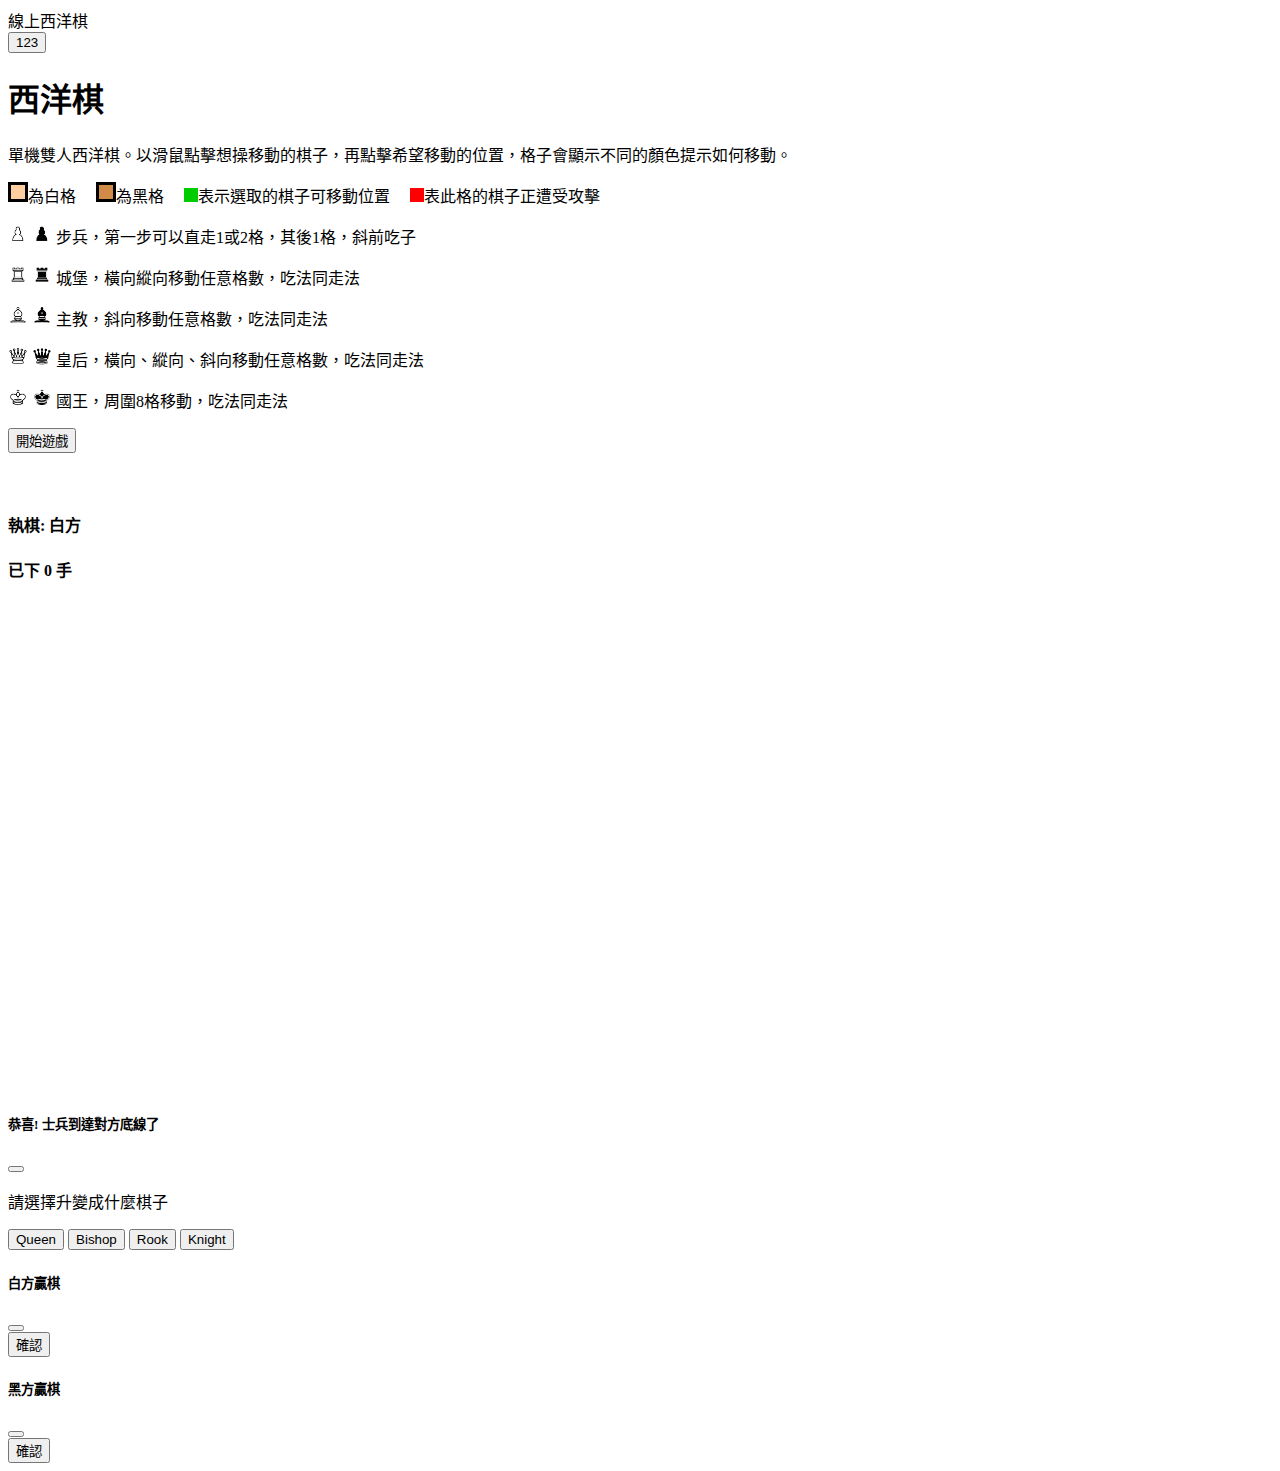
<file: final/index.html>
<!doctype html>
<html lang="zh-TW">

<head>
    <meta charset="utf-8">
    <meta name="viewport" content="width=device-width, initial-scale=1">
    <meta name="description" content="">
    <meta name="author" content="Mark Otto, Jacob Thornton, and Bootstrap contributors">
    <meta name="generator" content="Hugo 0.79.0">
    <title>西洋棋</title>

    <link rel="canonical" href="https://getbootstrap.com/docs/5.0/examples/album/">

    <!-- 自己的CSS檔案 -->
    <link rel="stylesheet" href="./CSS/chess.css">

    <!-- Bootstrap core CSS -->
    <link href="https://cdn.jsdelivr.net/npm/bootstrap@5.0.0-beta1/dist/css/bootstrap.min.css" rel="stylesheet"
        integrity="sha384-giJF6kkoqNQ00vy+HMDP7azOuL0xtbfIcaT9wjKHr8RbDVddVHyTfAAsrekwKmP1" crossorigin="anonymous">
</head>

<body>
    <nav class="navber navbar-expand-lg navbar-dark bg-dark">
        <!-- Navbar標題區塊 -->
        <div class="container-fluid">
            <a class="navbar-brand">線上西洋棋</a>
        </div>
        <button class="navbar-toggler" type="button" data-bs-toggle="collapse" data-bs-target="#navbarSupportedContent"
            aria-controls="navbarSupportedContent" aria-expanded="false" aria-label="Toggle navigation">
            <span class="navbar-toggler-icon">123</span>
        </button>
        <!-- 下開式選單，選擇觀看教學、使用一般計算機、使用矩陣計算機 -->
    </nav>

    <!-- 遊戲介紹、開始選單 -->
    <div class="container">
        <!-- 遊戲簡介 -->
        <section class="py-5 my-2 text-center">
            <!-- 遊戲標題及介紹 -->
            <h1>西洋棋</h1>
            <p>單機雙人西洋棋。以滑鼠點擊想操移動的棋子，再點擊希望移動的位置，格子會顯示不同的顏色提示如何移動。</p>
            <!-- 網格顏色解說 -->
            <p>
            <div class="white legend"></div>為白格&emsp;
            <div class="black legend"></div>為黑格&emsp;
            <div class="onmov legend"></div>表示選取的棋子可移動位置&emsp;
            <div class="onatk legend"></div>表此格的棋子正遭受攻擊&emsp;
            </p>
            <!-- 棋子介紹 -->
            <!-- 步兵 Pawn -->
            <p>
            <div class="pawn-white piece"></div>
            <div class="pawn-black piece"></div>
            步兵，第一步可以直走1或2格，其後1格，斜前吃子
            </p>
            <!-- 城堡 Rook -->
            <p>
            <div class="rook-white piece"></div>
            <div class="rook-black piece"></div>
            城堡，橫向縱向移動任意格數，吃法同走法
            </p>
            <!-- 主教 Bishop -->
            <p>
            <div class="bishop-white piece"></div>
            <div class="bishop-black piece"></div>
            主教，斜向移動任意格數，吃法同走法
            </p>
            <!-- 皇后 Queen -->
            <p>
            <div class="queen-white piece"></div>
            <div class="queen-black piece"></div>
            皇后，橫向、縱向、斜向移動任意格數，吃法同走法
            </p>
            <!-- 國王 -->
            <p>
            <div class="king-white piece"></div>
            <div class="king-black piece"></div>
            國王，周圍8格移動，吃法同走法
            </p>
            <!-- 開始按鈕 -->
            <button id="start" class="btn btn-primary my-2">開始遊戲</button>
        </section>
    </div>
    <!-- 空白、設計用 -->
    <div class="space-vertical"></div>
    <!-- 快速跳轉按鈕 -->
    <a href="#game" style="display: none;"></a>
    <!-- 遊戲區域 -->
    <main id="game">
        <div class="container">
            <div class="row">
                <!-- 棋盤顯示位置 -->
                <div id="gameBody" class="container InlineB col-6">
                    <!-- <div class="chess-board">
                        <div class="row">
                            <div id="8a" class="col white chess-grid rook-black"></div>
                            <div id="8b" class="col black chess-grid knight-black"></div>
                            <div id="8c" class="col white chess-grid bishop-black"></div>
                            <div id="8d" class="col black chess-grid king-black"></div>
                            <div id="8e" class="col white chess-grid queen-black"></div>
                            <div id="8f" class="col black chess-grid bishop-black"></div>
                            <div id="8g" class="col white chess-grid knight-black"></div>
                            <div id="8h" class="col black chess-grid rook-black"></div>
                        </div>
                        <div class="row">
                            <div id="7a" class="col black chess-grid pawn-black"></div>
                            <div id="7b" class="col white chess-grid pawn-black"></div>
                            <div id="7c" class="col black chess-grid pawn-black"></div>
                            <div id="7d" class="col white chess-grid pawn-black"></div>
                            <div id="7e" class="col black chess-grid pawn-black"></div>
                            <div id="7f" class="col white chess-grid pawn-black"></div>
                            <div id="7g" class="col black chess-grid pawn-black"></div>
                            <div id="7h" class="col white chess-grid pawn-black"></div>
                        </div>
                        <div class="row">
                            <div id="6a" class="col white chess-grid"></div>
                            <div id="6b" class="col black chess-grid"></div>
                            <div id="6c" class="col white chess-grid"></div>
                            <div id="6d" class="col black chess-grid"></div>
                            <div id="6e" class="col white chess-grid"></div>
                            <div id="6f" class="col black chess-grid"></div>
                            <div id="6g" class="col white chess-grid"></div>
                            <div id="6h" class="col black chess-grid"></div>
                        </div>
                        <div class="row">
                            <div id="5a" class="col black chess-grid"></div>
                            <div id="5b" class="col white chess-grid"></div>
                            <div id="5c" class="col black chess-grid"></div>
                            <div id="5d" class="col white chess-grid"></div>
                            <div id="5e" class="col black chess-grid"></div>
                            <div id="5f" class="col white chess-grid"></div>
                            <div id="5g" class="col black chess-grid"></div>
                            <div id="5h" class="col white chess-grid"></div>
                        </div>
                        <div class="row">
                            <div id="4a" class="col white chess-grid"></div>
                            <div id="4b" class="col black chess-grid"></div>
                            <div id="4c" class="col white chess-grid"></div>
                            <div id="4d" class="col black chess-grid"></div>
                            <div id="4e" class="col white chess-grid"></div>
                            <div id="4f" class="col black chess-grid"></div>
                            <div id="4g" class="col white chess-grid"></div>
                            <div id="4h" class="col black chess-grid"></div>
                        </div>
                        <div class="row">
                            <div id="3a" class="col black chess-grid"></div>
                            <div id="3b" class="col white chess-grid"></div>
                            <div id="3c" class="col black chess-grid"></div>
                            <div id="3d" class="col white chess-grid"></div>
                            <div id="3e" class="col black chess-grid"></div>
                            <div id="3f" class="col white chess-grid"></div>
                            <div id="3g" class="col black chess-grid"></div>
                            <div id="3h" class="col white chess-grid"></div>
                        </div>
                        <div class="row">
                            <div id="2a" class="col white chess-grid pawn-white"></div>
                            <div id="2b" class="col black chess-grid pawn-white"></div>
                            <div id="2c" class="col white chess-grid pawn-white"></div>
                            <div id="2d" class="col black chess-grid pawn-white"></div>
                            <div id="2e" class="col white chess-grid pawn-white"></div>
                            <div id="2f" class="col black chess-grid pawn-white"></div>
                            <div id="2g" class="col white chess-grid pawn-white"></div>
                            <div id="2h" class="col black chess-grid pawn-white"></div>
                        </div>
                        <div class="row">
                            <div id="1a" class="col black chess-grid rook-white"></div>
                            <div id="1b" class="col white chess-grid knight-white"></div>
                            <div id="1c" class="col black chess-grid bishop-white"></div>
                            <div id="1d" class="col white chess-grid queen-white"></div>
                            <div id="1e" class="col black chess-grid king-white"></div>
                            <div id="1f" class="col white chess-grid bishop-white"></div>
                            <div id="1g" class="col black chess-grid knight-white"></div>
                            <div id="1h" class="col white chess-grid rook-white"></div>
                        </div>
                    </div> -->
                </div>
                <!-- 棋局資訊顯示位置 -->
                <div class="col-1"></div>
                <div class="col-5">
                    <div class="container">
                        <!-- 顯示當前的執棋方、棋局的第幾手 -->
                        <div class="row" style="height: 75px;">
                            <h4>執棋: <span id="turn"></span></h4>
                            <h4>已下<span id="step"> 0 </span>手</h4>
                            <h4></h4>
                        </div>
                        <!-- 顯示棋譜 -->
                        <div id="ChessRecord" class="row record">
                        </div>
                    </div>
                </div>
            </div>
        </div>
        <!-- 空白，設計用 -->
        <div class="container">
            <div class="row space-vertical"></div>
            <div class="row space-vertical"></div>
            <div class="row space-vertical"></div>
            <div class="row space-vertical"></div>
            <div class="row space-vertical"></div>
        </div>
    </main>
    <!-- jQuery -->
    <script src="https://ajax.googleapis.com/ajax/libs/jquery/3.5.1/jquery.min.js"></script>
    <!-- Bootstrap -->
    <script src="https://cdn.jsdelivr.net/npm/bootstrap@5.0.0-beta1/dist/js/bootstrap.bundle.min.js"
        integrity="sha384-ygbV9kiqUc6oa4msXn9868pTtWMgiQaeYH7/t7LECLbyPA2x65Kgf80OJFdroafW" crossorigin="anonymous">
        </script>
    <!-- 自己寫的js -->
    <script src="./JS/main.js"></script>
    <script src="./JS/utils/chess.js"></script>
    <!-- 跳出視窗 -->
    <!-- 升變選擇 -->
    <div class="modal fade" id="promotion" tabindex="-1" aria-labelledby="staticBackdropLabel" aria-hidden="true">
        <div class="modal-dialog">
            <div class="modal-content">
                <div class="modal-header">
                    <h5 class="modal-title" id="staticBackdropLabel">恭喜! 士兵到達對方底線了</h5>
                    <button type="button" class="btn-close" data-bs-dismiss="modal" aria-label="Close"></button>
                </div>
                <div class="modal-body">
                    <p>請選擇升變成什麼棋子</p>
                </div>
                <div class="modal-footer">
                    <button id="QueenPromote" type="button" class="btn btn-primary"
                        data-bs-dismiss="modal">Queen</button>
                    <button id="BishopPromote" type="button" class="btn btn-primary"
                        data-bs-dismiss="modal">Bishop</button>
                    <button id="RookPromote" type="button" class="btn btn-primary" data-bs-dismiss="modal">Rook</button>
                    <button id="KnightPromote" type="button" class="btn btn-primary"
                        data-bs-dismiss="modal">Knight</button>
                </div>
            </div>
        </div>
    </div>
    <!-- 白方獲勝資訊 -->
    <div class="modal fade" id="WIN_white" tabindex="-1" aria-labelledby="staticBackdropLabel" aria-hidden="true">
        <div class="modal-dialog">
            <div class="modal-content">
                <div class="modal-header">
                    <h5 class="modal-title" id="staticBackdropLabel">白方贏棋</h5>
                    <button type="button" class="btn-close" data-bs-dismiss="modal" aria-label="Close"></button>
                </div>
                <div class="modal-footer">
                    <button type="button" class="btn btn-success" data-bs-dismiss="modal">確認</button>
                </div>
            </div>
        </div>
    </div>
    <!-- 黑方獲勝資訊 -->
    <div class="modal fade" id="WIN_black" tabindex="-1" aria-labelledby="staticBackdropLabel" aria-hidden="true">
        <div class="modal-dialog">
            <div class="modal-content">
                <div class="modal-header">
                    <h5 class="modal-title" id="staticBackdropLabel">黑方贏棋</h5>
                    <button type="button" class="btn-close" data-bs-dismiss="modal" aria-label="Close"></button>
                </div>
                <div class="modal-footer">
                    <button type="button" class="btn btn-success" data-bs-dismiss="modal">確認</button>
                </div>
            </div>
        </div>
    </div>
</body>

</html>
</file>
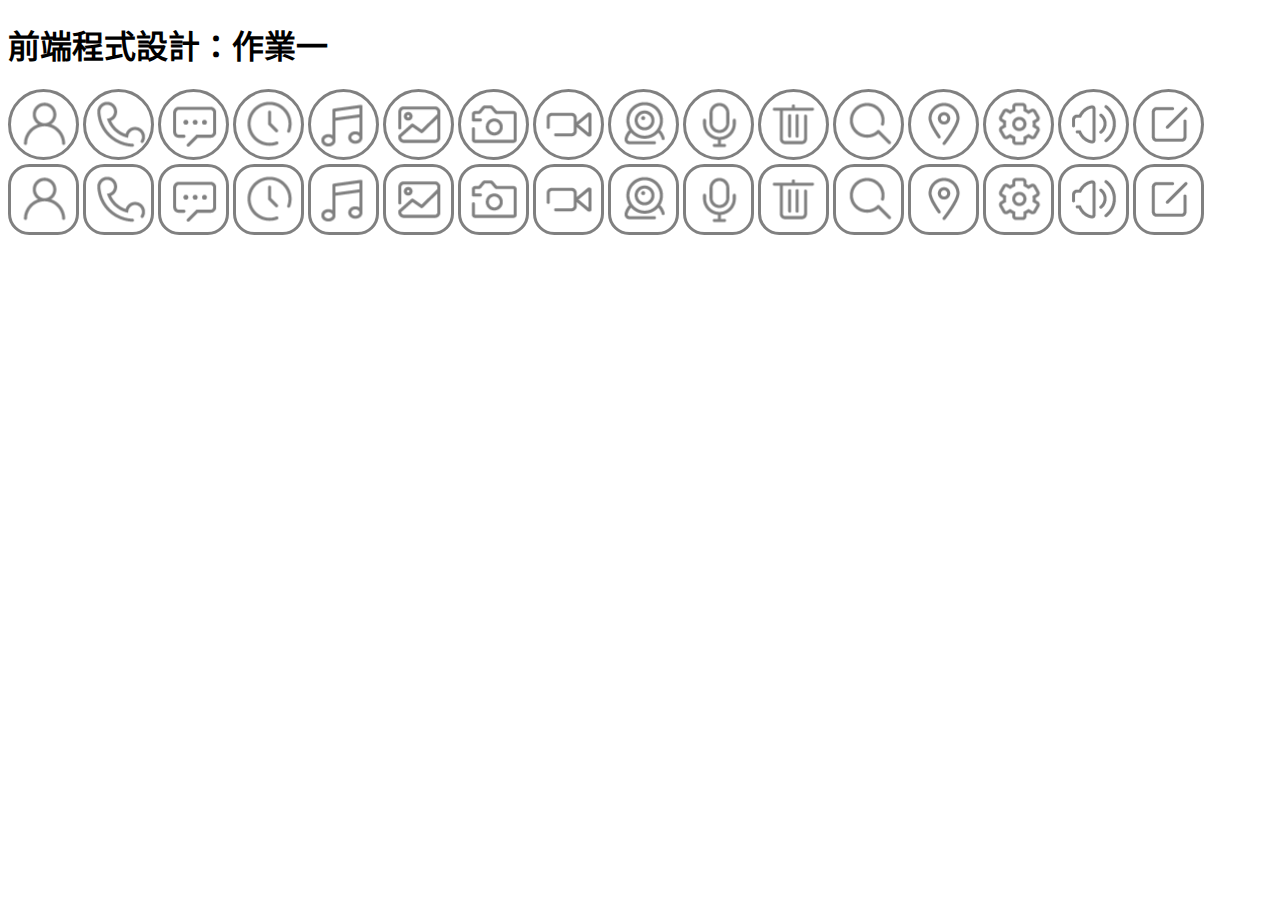
<file: 109-1Frontend/HW1/index.html>
<!DOCTYPE html>
<html lang="zh-TW">

<head>
    <meta charset="UTF-8">
    <meta name="viewport" content="width=device-width, initial-scale=1.0">
    <title>前端程式設計：作業一</title>
    <link rel="stylesheet" href="./css/icon.css">
</head>

<body>
    <h1>前端程式設計：作業一</h1>
    <div class="i i-person circle"></div>
    <div class="i i-phone circle"></div>
    <div class="i i-message circle"></div>
    <div class="i i-clock circle"></div>
    <div class="i i-music circle"></div>
    <div class="i i-photo circle"></div>
    <div class="i i-photocamera circle"></div>
    <div class="i i-videocamera circle"></div>
    <div class="i i-webcam circle"></div>
    <div class="i i-microphone circle"></div>
    <div class="i i-trashcan circle"></div>
    <div class="i i-find circle"></div>
    <div class="i i-location circle"></div>
    <div class="i i-setting circle"></div>
    <div class="i i-speaker circle"></div>
    <div class="i i-note circle"></div>
    <br>
    <div class="i i-person rounded-rectangle"></div>
    <div class="i i-phone rounded-rectangle"></div>
    <div class="i i-message rounded-rectangle"></div>
    <div class="i i-clock rounded-rectangle"></div>
    <div class="i i-music rounded-rectangle"></div>
    <div class="i i-photo rounded-rectangle"></div>
    <div class="i i-photocamera rounded-rectangle"></div>
    <div class="i i-videocamera rounded-rectangle"></div>
    <div class="i i-webcam rounded-rectangle"></div>
    <div class="i i-microphone rounded-rectangle"></div>
    <div class="i i-trashcan rounded-rectangle"></div>
    <div class="i i-find rounded-rectangle"></div>
    <div class="i i-location rounded-rectangle"></div>
    <div class="i i-setting rounded-rectangle"></div>
    <div class="i i-speaker rounded-rectangle"></div>
    <div class="i i-note rounded-rectangle"></div>
</body>

</html>
</file>
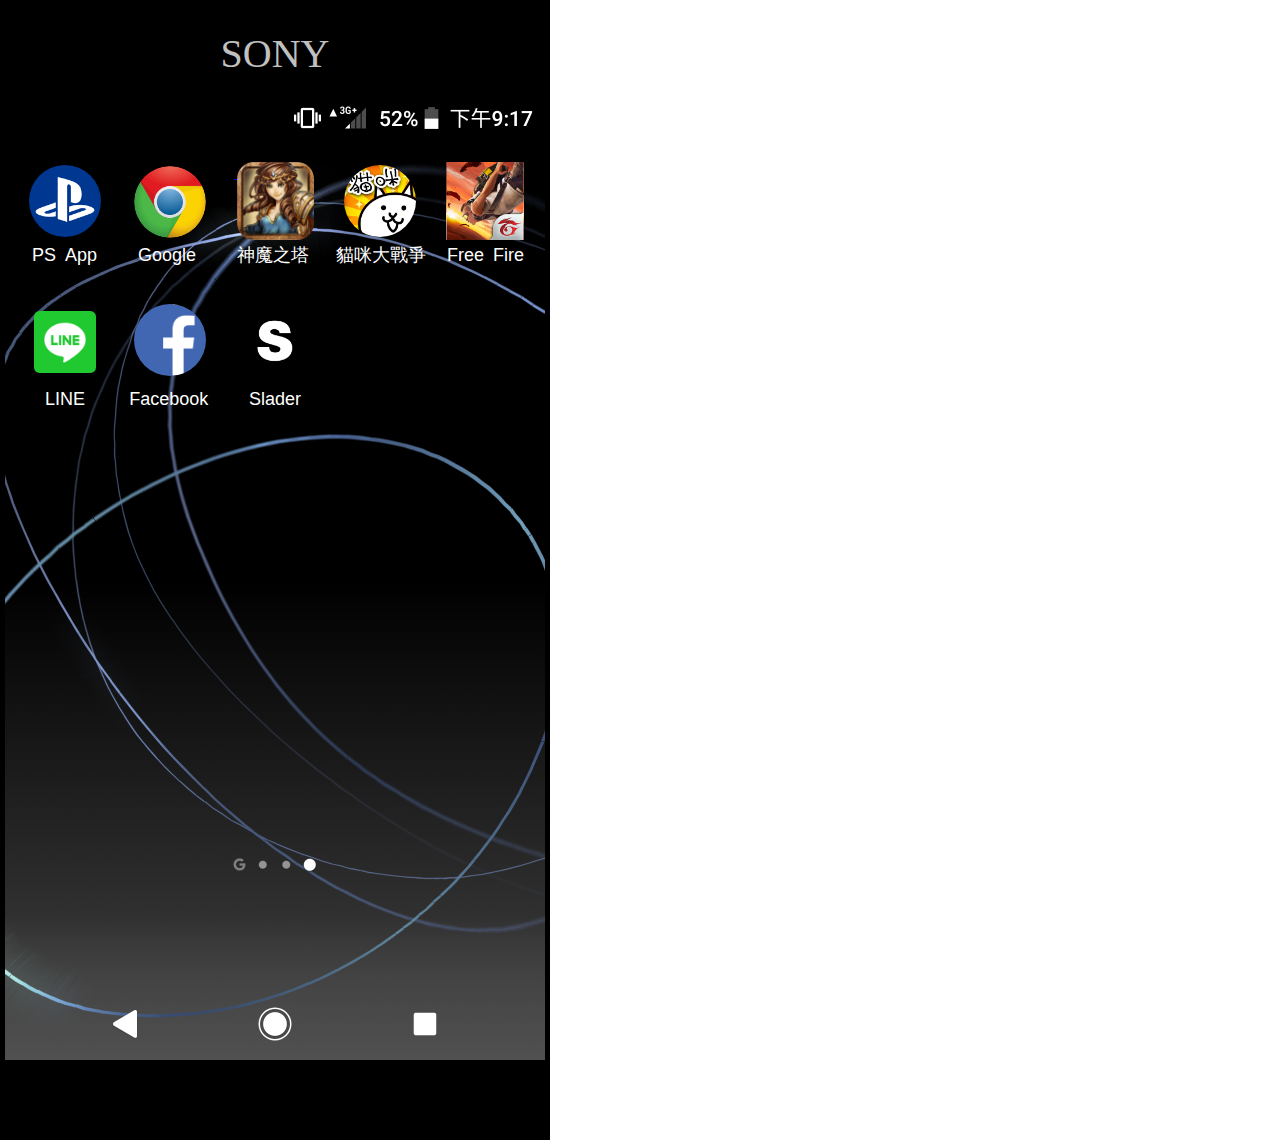
<file: 109-1Frontend/HW2/index.html>
<!DOCTYPE html>
<html lang="en">

<head>
    <meta charset="UTF-8">
    <meta name="viewport" content="width=device-width, initial-scale=1.0">
    <title>HW2</title>
    <link rel="stylesheet" href="./CSS/index.css">
</head>

<body>
    <div class="cell_back">
        <div class="trademark">
            <div class="camera">

            </div>
            <center>
                <p class="sony">SONY</p>
            </center>
        </div>
        <div class="BG">
            <!-- First Row -->
            <!-- PS store button -->
            <a href=https://store.playstation.com/zh-hant-tw/latest"">
                <div class="circle PS icon"></div>
            </a>
            <!-- Google chrome button -->
            <a href="https://www.google.com.tw/?gws_rd=cr&ei=4z5hUqzhL8e5lAWKvYCoCg">
                <div class="circle chrome icon"></div>
            </a>
            <!-- Tower of Savior app -->
            <a href="https://towerofsaviors.com/">
                <div class="rounded-rectangle ToS icon"></div>
            </a>
            <!-- nyanko daisensou -->
            <a href="https://battlecats.club/tw/series/battlecats/">
                <div class="circle neko icon"></div>
            </a>
            <!-- Free Fire -->
            <a href="https://ff.garena.tw/">
                <div class="square FF icon"></div>
            </a>
            <br><br><br><br><br>
            <p class="name_1">
                PS&ensp;App&ensp;&ensp;&ensp;&ensp;
                Google&ensp;&ensp;&ensp;&ensp;
                神魔之塔&ensp;&ensp;&thinsp;
                貓咪大戰爭&ensp;&thinsp;&thinsp;
                Free&ensp;Fire
            </p>

            <!-- Second Row -->
            <!-- Line -->
            <a href="https://line.me/zh-hant/">
                <div class="rounded-rectangle line icon"></div>
            </a>
            <!-- FB -->
            <a href="https://www.facebook.com/">
                <div class="circle FB icon"></div>
            </a>
            <!-- Slader -->
            <a href="https://www.slader.com/">
                <div class="circle Slader icon"></div>
            </a>
            <br><br><br><br><br>
            <p class="name_2">
                LINE &ensp;&ensp;&ensp;&thinsp;&thinsp;
                Facebook &ensp;&ensp;&ensp;&thinsp;
                Slader
            </p>
        </div>
    </div>
</body>

</html>
</file>
<file: final/CSS/chess.css>
.space-vertical{
    height: 20px;
}
.space-horizontal{
    width: 50px;
}
.InlineB{
    display: inline-block;
}
/* 棋盤及網格尺寸 */
.chess-board{
    width: 480px;
    height: 480px;
}
.board-height{
    height: 480px;
}
.chess-grid{
    display: inline-block;
    margin: 0;
    padding-left: 0;
    padding-right: 0;
    width: 60px;
    height: 60px;
}
/* 遊戲解說圖式，legend為色塊，piece為棋子圖像 */
.legend{
    width: 14px;
    height: 14px;
    background-size: 14px 14px;
    background-position: center;
    display: inline-block;
}
.piece{
    width: 20px;
    height: 20px;
    background-size: 20px 20px;
    background-position: center;
    display: inline-block;
}
/* 棋盤網格圖案 */
.white{
    background-color: rgba(255, 206, 158, 1);
    background-size: 60px 60px;
    background-position: center;
    border: solid;   
}
.black{
    background-color: rgba(209, 139, 71, 1);
    background-size: 60px 60px;
    background-position: center;
    border: solid;
}
/* 當前狀態網格顏色 */
.onatk{
    background-color: rgba(255, 0, 0, 1);
    background-size: 60px 60px;
    background-position: center;
}
.onmov{
    background-color: rgba(0, 204, 0, 1);
    background-size: 60px 60px;
    background-position: center;
}
.onnorm{
    
}
/* 棋子圖案 */
.pawn-white{
    background-image: url("../img/pawnW.png");
}
.rook-white{
    background-image: url("../img/rookW.png");
}
.knight-white{
    background-image: url("../img/knightW.png");
}
.bishop-white{
    background-image: url("../img/bishopW.png");
}
.queen-white{
    background-image: url("../img/queenW.png");
}
.king-white{
    background-image: url("../img/kingW.png");
}
.pawn-black{
    background-image: url("../img/pawnB.png");
}
.rook-black{
    background-image: url("../img/rookB.png");
}
.knight-black{
    background-image: url("../img/knightB.png");
}
.bishop-black{
    background-image: url("../img/bishopB.png");
}
.queen-black{
    background-image: url("../img/queenB.png");
}
.king-black{
    background-image: url("../img/kingB.png");
}
/* 棋譜區塊 */
.record{
    height: 405px;
    width: 100%;
    overflow-y: scroll;
}

.test{
    background-color: black;
}
</file>
<file: 109-1Frontend/HW1/css/icon.css>
.circle {
    width: 65px;
    height: 65px;
    border-radius: 50%;
    display: inline-block;
    border-style: solid;
    border-width: 3px;
    border-color: #808080;
}

.rounded-rectangle {
    width: 65px;
    height: 65px;
    display: inline-block;
    border-color: #808080;
    border-radius: 30%;
    border-style: solid;
    border-width: 3px;
}

.i {
    background-image: url('../img/icon-list.png');
    /* background-size: cover; */
}
/* 第一列 */
.i-person {
    background-position: top 9.1% left 8.6%;
}
.i-phone {
    background-position: top 9.1% left 35.6%;
}
.i-message {
    background-position: top 8.6% left 63.2%;
}
.i-clock{
    background-position: top 9.1% left 90.5%;
}
/* 第二列 */
.i-music {
    background-position: top 36% left 9.1%;
}
.i-photo {
    background-position: top 36.5% left 35.8%;
}
.i-photocamera {
    background-position: top 36.5% left 63.3%;
}
.i-videocamera {
    background-position: top 36.3% left 90.7%;
}
/* 第三列 */
.i-webcam {
    background-position: top 64.2% left 8.6%;
}
.i-microphone {
    background-position: top 63.8% left 36%;
}
.i-trashcan {
    background-position: top 63.8% left 63.6%;
}
.i-find {
    background-position: top 63.8% left 90.2%;
}
/* 第四列 */
.i-location {
    background-position: top 91.4% left 8.5%;
}
.i-setting {
    background-position: top 91.4% left 35.8%;
}
.i-speaker {
    background-position: top 91.3% left 63.9%;
}
.i-note {
    background-position: top 91.3% left 90.8%;
}
</file>
<file: 109-1Frontend/HW2/CSS/index.css>
body{
    margin: 0;
}
.cell_back {
    background-color: black;
    width: 550px;
    height: 1140px;
}
/* Background style */
.BG_test{
    background-image: url('../img/BG_test.png');
    width: 540px;
    height: 960px;
    background-size: 540px 960px;
    position: relative;
    margin-left: 5px;
    display: inline-block;
}
.BG {
    background-image: url('../img/BG.png');
    width: 540px;
    height: 960px;
    background-size: 540px 960px;
    position: relative;
    margin-left: 5px;
    display: inline-block;
}
/* Round icon */
.circle {
    border-radius: 50%;
}
/* Square icon */
.square {
    border-radius: 0%;
}
/* rounded rectangle */
.rounded-rectangle {
    border-radius: 22%;
}
/* style for trademark zone */
.trademark {
    margin: 0;
    width: 550px;
    height: 100px;
    display: inline-block;
}
/* style for icon */
.icon {
    margin: 0;
    display: inline-block;
}
.sony {
    color: silver;
    margin: 0;
    padding-top: 30px;
    font-size: 40px;
}
/* style for word */
.name_1 {
    margin: -11px 0px 0px 27px;
    color: white;
    font-size: 18px;
    font-family: Arial, Helvetica, sans-serif;
    height: 20px;
}
.name_2 {
    margin: -22px 0px 0px 40px;
    color: white;
    font-size: 18px;
    font-family: Arial, Helvetica, sans-serif;
    height: 20px;
}
/* first row */
.PS {
    /* PS app */
    size: 72px 72px;
    background-image: url('../img/PS.png');
    background-size: 72px 72px;
    background-position: center;
    position: relative;
    top: 59px;
    left: 24px;
    width: 72px;
    height: 72px;
}
.chrome {
    /* Google Chrome */
    background-image: url('../img/Chrome.png');
    background-size: 72px 72px;
    background-position: center;
    position: relative;
    top: 60px;
    left: 53px;
    width: 72px;
    height: 72px;
}
.ToS {
    /* Tower of savior app */
    background-image: url('../img/ToS.png');
    background-position: center;
    background-size: 77px 78px;
    left: 79.5px;
    top: 62px;
    width: 77px;
    height: 78px;
    position: relative;
}
.neko {
    /* nyanko daisensou */
    background-image: url('../img/neko.png');
    background-size: 73px 73px;
    background-position: center;
    position: relative;
    left: 106px;
    top: 59px;
    width: 72px;
    height: 72px;
}
.FF {
    /* Free Fire */
    background-image: url('../img/free-fire.png');
    background-size: 77px 78px;
    background-position: center;
    position: relative;
    top: 62px;
    left: 132px;
    width: 78px;
    height: 78px;
}
/* second row */
.line {
    /* line */
    background-image: url('../img/LINE.png');
    background-position: center;
    background-size: 62px 62px;
    border-radius: 9%;
    position: relative;
    top: 38px;
    left: 29px;
    width: 62px;
    height: 62px;
}
.FB {
    /* FB */
    background-image: url('../img/FB.png');
    background-position: center;
    background-size: 71px 71px;
    position: relative;
    top: 41px;
    left: 63px;
    width: 72px;
    height: 72px;
}
.Slader {
    /* Slader */
    background-image: url('../img/slader.png');
    background-position: center;
    background-size: 72px 72px;
    position: relative;
    top: 42px;
    left: 92px;
    width: 72px;
    height: 72px;
}

/* class for position testing */
.test {
    background-color: rgba(255, 0, 0, 0.5);
    position: relative;
    top: 42px;
    left: 92px;
    width: 72px;
    height: 72px;
}
</file>
